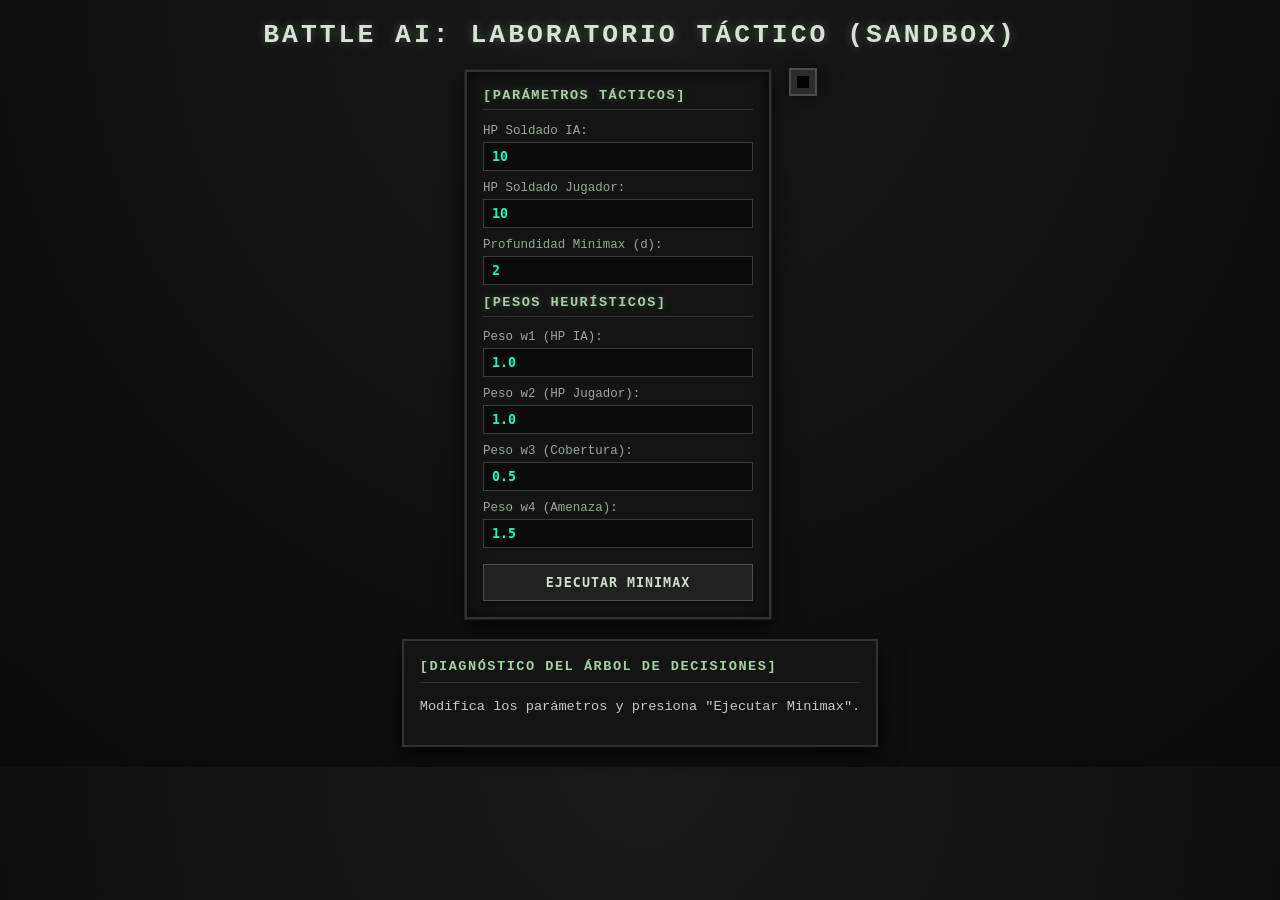
<file: Index.html>
<!DOCTYPE html>
<html lang="es">
<head>
    <meta charset="UTF-8">
    <meta name="viewport" content="width=device-width, initial-scale=1.0">
    <title>Gridlock Tactics: Trench Korps - Sandbox IA</title>
    <link rel="stylesheet" href="ui/style.css">
</head>
<body>
    <header>
        <h1>BATTLE AI: LABORATORIO TÁCTICO (SANDBOX)</h1>
    </header>
    
    <main class="contenedor-principal">
        <!-- Panel de Control para alterar estadísticas y pesos en vivo -->
        <aside class="panel-controles">
            <h3>[PARÁMETROS TÁCTICOS]</h3>
            <div class="grupo-control">
                <label>HP Soldado IA:</label>
                <input type="number" id="input-hp-ia" value="10" min="1" max="20">
            </div>
            <div class="grupo-control">
                <label>HP Soldado Jugador:</label>
                <input type="number" id="input-hp-jugador" value="10" min="1" max="20">
            </div>
            <div class="grupo-control">
                <label>Profundidad Minimax (d):</label>
                <input type="number" id="input-profundidad" value="2" min="1" max="4">
            </div>

            <h3>[PESOS HEURÍSTICOS]</h3>
            <div class="grupo-control">
                <label>Peso w1 (HP IA):</label>
                <input type="number" id="input-w1" value="1.0" step="0.1">
            </div>
            <div class="grupo-control">
                <label>Peso w2 (HP Jugador):</label>
                <input type="number" id="input-w2" value="1.0" step="0.1">
            </div>
            <div class="grupo-control">
                <label>Peso w3 (Cobertura):</label>
                <input type="number" id="input-w3" value="0.5" step="0.1">
            </div>
            <div class="grupo-control">
                <label>Peso w4 (Amenaza):</label>
                <input type="number" id="input-w4" value="1.5" step="0.1">
            </div>

            <button id="btn-calcular" class="btn-tactico">EJECUTAR MINIMAX</button>
        </aside>

        <!-- Tablero Visual -->
        <section>
            <div id="tablero-juego" class="contenedor-tablero"></div>
        </section>
    </main>

    <!-- Panel de Resultados del Minimax -->
    <section id="panel-metricas" class="panel-metricas">
        <h3>[DIAGNÓSTICO DEL ÁRBOL DE DECISIONES]</h3>
        <p>Modifica los parámetros y presiona "Ejecutar Minimax".</p>
    </section>

    <script type="module" src="main.js"></script>
</body>
</html>
</file>
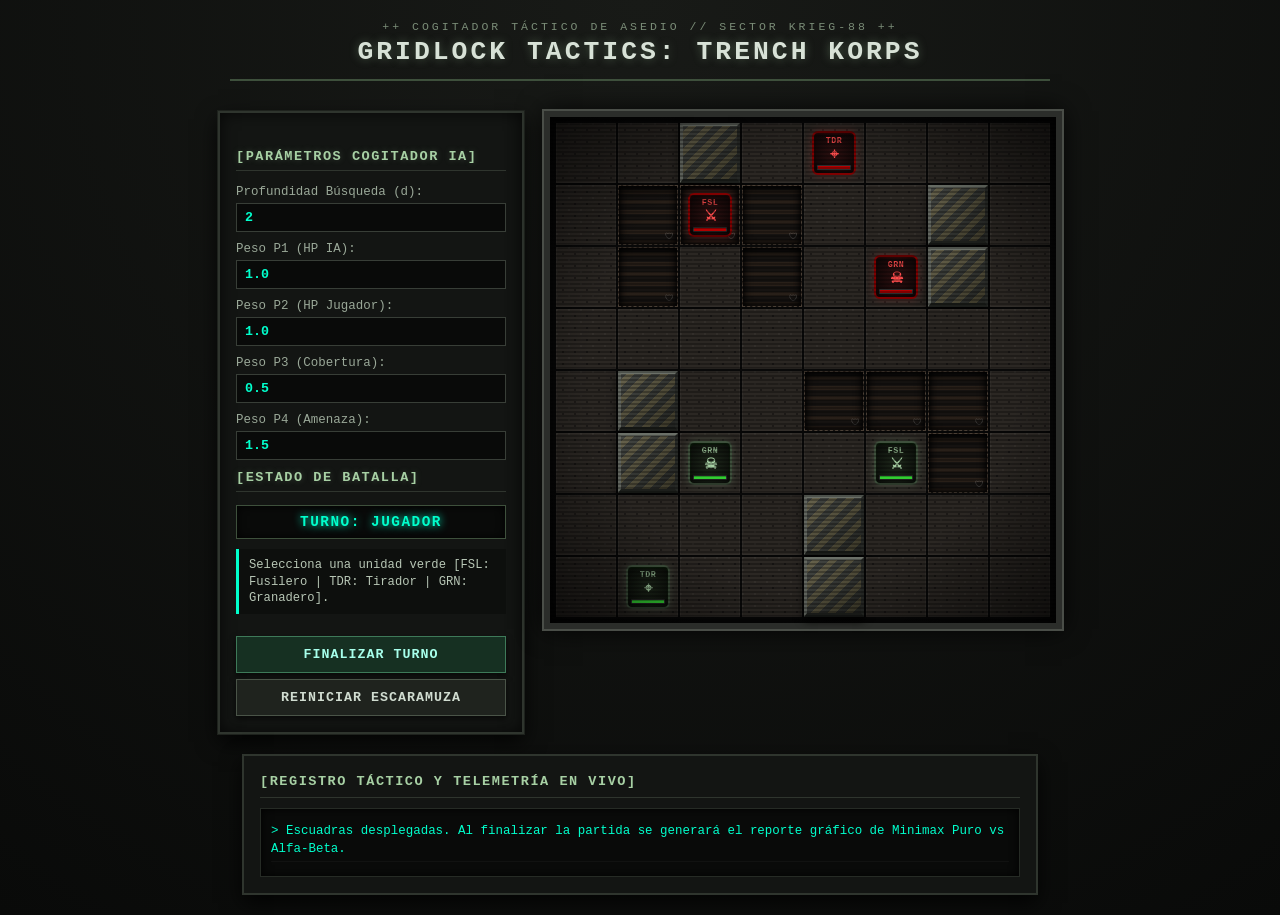
<file: index.html>
<!DOCTYPE html>
<html lang="es">
<head>
    <meta charset="UTF-8">
    <meta name="viewport" content="width=device-width, initial-scale=1.0">
    <title>Gridlock Tactics: Trench Korps</title>
    <link rel="stylesheet" href="ui/style.css">
</head>
<body>
    <header class="cabecera-imperial">
        <div class="subtitulo-imperio">++ COGITADOR TÁCTICO DE ASEDIO // SECTOR KRIEG-88 ++</div>
        <h1>GRIDLOCK TACTICS: TRENCH KORPS</h1>
    </header>
    
    <main class="contenedor-principal">
        <!-- Panel de Control de Partida y Parámetros IA -->
        <!-- Panel de Control de Partida y Parámetros IA -->
        <aside class="panel-controles">
            <!-- LOS PARÁMETROS BAJAN AQUÍ ABAJO -->
            <h3 style="margin-top: 20px;">[PARÁMETROS COGITADOR IA]</h3>
            <div class="grupo-control">
                <label>Profundidad Búsqueda (d):</label>
                <input type="number" id="input-profundidad" value="2" min="1" max="3">
            </div>
            <div class="grupo-control">
                <label>Peso P1 (HP IA):</label>
                <input type="number" id="input-p1" value="1.0" step="0.1">
            </div>
            <div class="grupo-control">
                <label>Peso P2 (HP Jugador):</label>
                <input type="number" id="input-p2" value="1.0" step="0.1">
            </div>
            <div class="grupo-control">
                <label>Peso P3 (Cobertura):</label>
                <input type="number" id="input-p3" value="0.5" step="0.1">
            </div>
            <div class="grupo-control">
                <label>Peso P4 (Amenaza):</label>
                <input type="number" id="input-p4" value="1.5" step="0.1">
            </div>
                        <h3>[ESTADO DE BATALLA]</h3>
                        <div class="visor-turno">
                <p id="indicador-turno">TURNO: JUGADOR</p>
            </div>
            <div class="visor-telemetria-unidad">
                <p id="info-unidad">Selecciona una unidad verde [FSL | TDR | GRN].</p>
            </div>
            
            <!-- LOS BOTONES SUBEN AQUÍ ARRIBA -->
            <button id="btn-fin-turno" class="btn-tactico btn-fin-turno">FINALIZAR TURNO</button>
            <button id="btn-reiniciar" class="btn-tactico">REINICIAR ESCARAMUZA</button>

        </aside>

        <!-- Tablero Táctico -->
        <section>
            <div id="tablero-juego" class="contenedor-tablero"></div>
        </section>
    </main>

    <!-- Panel de Telemetría y Registro Táctico en Vivo -->
    <section class="panel-metricas" style="width: 760px; max-width: 95vw;">
        <h3>[REGISTRO TÁCTICO Y TELEMETRÍA EN VIVO]</h3>
        <div id="log-combate" class="log-combate"></div>
    </section>

    <!-- Panel de Estadísticas y Gráfica Comparativa Post-Partida -->
    <section id="panel-postpartida" class="panel-postpartida" style="display: none;"></section>

    <script type="module" src="main.js"></script>
</body>
</html>
</file>
<file: ui/style.css>
/* =========================================================
   1. VARIABLES Y CONFIGURACIÓN GLOBAL (PALETA KRIEG 40K)
   ========================================================= */
:root {
    --fondo-oscuro: #0b0c0b;
    --panel-fondo: #131513;
    --panel-borde: #2f352e;
    --texto-terminal: #c8c8c8;
    --fosforo-verde: #00ffcc;
    --imperial-verde: #a7d0a4;
    --hostil-rojo: #ff4d4d;

    --espacio-grilla: 2px;
    --tamano-celda: 60px;
}

body {
    background-color: var(--fondo-oscuro);
    background-image: radial-gradient(circle at top, #181a17 0%, #090a09 100%);
    color: var(--texto-terminal);
    font-family: 'Courier New', Courier, monospace;
    display: flex;
    flex-direction: column;
    align-items: center;
    margin: 0;
    padding: 20px;
}

/* =========================================================
   2. CABECERA IMPERIAL Y ESTRUCTURA PRINCIPAL
   ========================================================= */
.cabecera-imperial {
    text-align: center;
    border-bottom: 2px solid #3e503c;
    padding-bottom: 12px;
    margin-bottom: 10px;
    width: 100%;
    max-width: 820px;
}

.subtitulo-imperio {
    font-size: 0.72rem;
    letter-spacing: 3px;
    color: #7a8c77;
    margin-bottom: 4px;
}

h1 {
    font-size: 1.65rem;
    letter-spacing: 3px;
    margin: 0;
    color: #d8e2d7;
    text-shadow: 0 0 10px rgba(167, 208, 164, 0.35);
}

.contenedor-principal {
    display: flex;
    gap: 20px;
    align-items: flex-start;
    margin-top: 20px;
}

/* =========================================================
   3. PANEL LATERAL (CONSOLA DE MANDO Y COGITADOR IA)
   ========================================================= */
.panel-controles {
    background-color: var(--panel-fondo);
    border: 2px solid var(--panel-borde);
    outline: 1px solid #1e221d;
    box-shadow: 0 8px 20px rgba(0, 0, 0, 0.8), inset 0 0 15px rgba(0, 0, 0, 0.7);
    padding: 16px;
    width: 270px;
}

.panel-controles h3 {
    margin-top: 0;
    font-size: 0.85rem;
    letter-spacing: 1.5px;
    color: var(--imperial-verde);
    border-bottom: 1px solid var(--panel-borde);
    padding-bottom: 6px;
    text-shadow: 0 0 6px rgba(167, 208, 164, 0.25);
}

.visor-turno {
    background-color: #090a09;
    border: 1px solid #3e503c;
    padding: 8px;
    text-align: center;
    margin-bottom: 10px;
    box-shadow: inset 0 0 8px rgba(0, 0, 0, 0.9);
}

.visor-turno p {
    margin: 0;
    font-weight: bold;
    letter-spacing: 1.5px;
    font-size: 0.9rem;
    text-shadow: 0 0 8px currentColor;
}

.visor-telemetria-unidad {
    background-color: #0d0f0d;
    border-left: 3px solid var(--fosforo-verde);
    padding: 8px 10px;
    margin-bottom: 12px;
    min-height: 44px;
    display: flex;
    align-items: center;
}

.visor-telemetria-unidad p {
    margin: 0;
    font-size: 0.76rem;
    line-height: 1.35;
    color: #b8c7b6;
}

.grupo-control {
    margin-bottom: 10px;
    display: flex;
    flex-direction: column;
    gap: 4px;
    font-size: 0.78rem;
    color: #9aa898;
}

.grupo-control input {
    background-color: #090a09;
    border: 1px solid #383e37;
    color: var(--fosforo-verde);
    padding: 6px 8px;
    font-family: monospace;
    font-weight: bold;
    transition: border-color 0.2s, box-shadow 0.2s;
}

.grupo-control input:focus {
    outline: none;
    border-color: var(--fosforo-verde);
    box-shadow: 0 0 8px rgba(0, 255, 204, 0.25);
}

.btn-tactico {
    width: 100%;
    background-color: #1f231e;
    color: #d0dcd0;
    border: 1px solid #4a5448;
    padding: 10px;
    cursor: pointer;
    font-family: monospace;
    font-weight: bold;
    letter-spacing: 1px;
    margin-top: 6px;
    text-transform: uppercase;
    transition: all 0.2s;
    box-shadow: 0 3px 6px rgba(0, 0, 0, 0.6);
}

.btn-tactico:hover {
    background-color: #2e352d;
    border-color: var(--fosforo-verde);
    color: var(--fosforo-verde);
    box-shadow: 0 0 10px rgba(0, 255, 204, 0.2);
}

.btn-fin-turno {
    background-color: #163022;
    border-color: #3e7a59;
    color: #a7ffeb;
    margin-top: 10px;
}

.btn-fin-turno:hover {
    background-color: #214a34;
    border-color: #4dff4d;
    color: #ffffff;
    box-shadow: 0 0 12px rgba(77, 255, 77, 0.3);
}

/* =========================================================
   4. TABLERO TÁCTICO Y TERRENOS DE ASEDIO
   ========================================================= */
.contenedor-tablero {
    position: relative;
    display: grid;
    gap: var(--espacio-grilla);
    background-color: #090909;
    border: 6px solid #2b2d2a;
    outline: 2px solid #4a4e48;
    box-shadow: 
        0 0 25px rgba(0, 0, 0, 0.9),
        inset 0 0 18px rgba(0, 0, 0, 0.95);
    padding: 6px;
}

/* Capa CRT / Líneas de escaneo táctico */
.contenedor-tablero::after {
    content: "";
    position: absolute;
    inset: 0;
    background: 
        linear-gradient(rgba(18, 16, 16, 0) 50%, rgba(0, 0, 0, 0.28) 50%),
        radial-gradient(circle, transparent 60%, rgba(0, 0, 0, 0.65) 100%);
    background-size: 100% 4px, 100% 100%;
    pointer-events: none;
    z-index: 10;
}

.casilla {
    position: relative;
    width: var(--tamano-celda);
    height: var(--tamano-celda);
    display: flex;
    justify-content: center;
    align-items: center;
    font-size: 0.8rem;
    user-select: none;
    cursor: pointer;
    box-sizing: border-box;
    border: 1px solid rgba(255, 255, 255, 0.03);
    transition: transform 0.1s, box-shadow 0.15s;
}

/* Tierra de nadie: ceniza y barro de asedio */
.casilla-libre {
    background-color: #2b2723;
    background-image: 
        radial-gradient(rgba(0, 0, 0, 0.35) 1px, transparent 0),
        radial-gradient(rgba(255, 255, 255, 0.03) 1px, transparent 0);
    background-size: 12px 12px;
    background-position: 0 0, 6px 6px;
}

/* Trinchera excavada con tablones de madera y cobertura (-2 Daño) */
.casilla-trinchera { 
    background-color: #161311;
    background-image: 
        repeating-linear-gradient(
            0deg,
            rgba(62, 47, 34, 0.45) 0px,
            rgba(62, 47, 34, 0.45) 4px,
            transparent 4px,
            transparent 10px
        );
    box-shadow: 
        inset 0 4px 10px rgba(0, 0, 0, 0.95),
        inset 0 -2px 6px rgba(0, 0, 0, 0.85);
    border: 1px dashed #4a3f35;
}

.casilla-trinchera::before {
    content: "🛡";
    position: absolute;
    bottom: 2px;
    right: 3px;
    font-size: 0.55rem;
    opacity: 0.35;
    pointer-events: none;
}

/* Muro de Hormigón Armado / Búnker (Bloquea paso y Línea de Visión) */
.casilla-obstaculo { 
    background-color: #464944;
    background-image: 
        linear-gradient(135deg, rgba(255, 255, 255, 0.08) 0%, rgba(0, 0, 0, 0.35) 100%),
        repeating-linear-gradient(
            -45deg,
            rgba(0, 0, 0, 0.25) 0px,
            rgba(0, 0, 0, 0.25) 6px,
            rgba(212, 160, 23, 0.14) 6px,
            rgba(212, 160, 23, 0.14) 12px
        );
    border-top: 3px solid #6b7068;
    border-left: 3px solid #62665f;
    border-right: 3px solid #262825;
    border-bottom: 4px solid #1c1e1b;
    box-shadow: 0 4px 8px rgba(0, 0, 0, 0.85);
    cursor: not-allowed;
}

/* =========================================================
   5. RESALTADOS TÁCTICOS Y LÍNEA DE VISIÓN (BRESENHAM / BFS)
   ========================================================= */
.casilla-seleccionada {
    outline: 2px solid var(--fosforo-verde);
    outline-offset: -3px;
}

.casilla-movimiento {
    box-shadow: inset 0 0 12px rgba(0, 255, 136, 0.65);
    border: 1px solid #00ff88;
}

.casilla-movimiento:hover {
    background-color: rgba(0, 255, 136, 0.25);
}

.casilla-ataque {
    box-shadow: inset 0 0 14px rgba(255, 50, 50, 0.85);
    border: 1px solid #ff3333;
}

.casilla-ataque:hover {
    background-color: rgba(255, 50, 50, 0.3);
}

.mira-despejada {
    background-color: rgba(255, 204, 0, 0.25) !important;
    outline: 1px dashed #ffcc00;
}

.mira-bloqueada {
    background-color: rgba(255, 40, 40, 0.45) !important;
    outline: 2px solid #ff2828;
}

@keyframes destelloDisparo {
    0%   { background-color: #ffffff; transform: scale(1.08); }
    50%  { background-color: #ff4444; }
    100% { transform: scale(1); }
}

.efecto-impacto {
    animation: destelloDisparo 0.35s ease-out;
}

/* =========================================================
   6. FICHAS DE UNIDADES (ESTÉTICA DEATH KORPS OF KRIEG)
   ========================================================= */
.unidad-ficha {
    width: 44px;
    height: 44px;
    border-radius: 6px;
    display: flex;
    flex-direction: column;
    justify-content: space-between;
    align-items: center;
    font-size: 0.65rem;
    font-weight: bold;
    box-sizing: border-box;
    padding: 3px 2px;
    text-transform: uppercase;
    font-family: 'Cinzel', monospace;
    box-shadow: 0 4px 6px rgba(0, 0, 0, 0.8), inset 0 1px 3px rgba(255, 255, 255, 0.2);
    position: relative;
    border: 2px solid;
    background: radial-gradient(circle, #1a1a1a 0%, #0d0d0d 100%);
    transition: transform 0.15s, box-shadow 0.15s;
    z-index: 2;
}

.unidad-ia {
    border-color: #800000;
    color: var(--hostil-rojo);
    background: radial-gradient(circle, #2d1010 0%, #0a0404 100%);
    box-shadow: 0 0 8px rgba(255, 77, 77, 0.25), inset 0 1px 2px rgba(255, 0, 0, 0.1);
}

.unidad-jugador {
    border-color: #3e503c;
    color: var(--imperial-verde);
    background: radial-gradient(circle, #1e281b 0%, #080a07 100%);
    box-shadow: 0 0 8px rgba(167, 208, 164, 0.25), inset 0 1px 2px rgba(0, 255, 0, 0.1);
}

.casilla-seleccionada .unidad-ficha {
    transform: scale(1.1);
    box-shadow: 0 0 14px var(--texto-terminal), inset 0 1px 4px rgba(255, 255, 255, 0.4);
    animation: pulsarSeleccion 1.5s infinite alternate;
}

@keyframes pulsarSeleccion {
    0%   { border-color: var(--fosforo-verde); box-shadow: 0 0 8px rgba(0, 255, 204, 0.4); }
    100% { border-color: #008866; box-shadow: 0 0 16px rgba(0, 255, 204, 0.7); }
}

.unidad-clase-nombre {
    font-size: 0.52rem;
    letter-spacing: 0.5px;
    opacity: 0.85;
}

.unidad-simbolo {
    font-size: 0.95rem;
    line-height: 1;
    margin-top: 2px;
    font-weight: 900;
}

.hud-vida {
    width: 90%;
    height: 3px;
    background-color: #222;
    border-radius: 1px;
    overflow: hidden;
    margin-top: 1px;
    border: 0.5px solid rgba(255, 255, 255, 0.05);
}

.hud-vida-barra {
    height: 100%;
    background-color: #32cd32;
    transition: width 0.3s ease-out;
}

.unidad-ia .hud-vida-barra {
    background-color: #b30000;
}

/* =========================================================
   7. TELEMETRÍA EN VIVO Y REPORTE GRÁFICO POST-PARTIDA
   ========================================================= */
.panel-metricas {
    margin-top: 20px;
    padding: 16px;
    background-color: var(--panel-fondo);
    border: 2px solid var(--panel-borde);
    box-shadow: 0 8px 20px rgba(0, 0, 0, 0.8);
    font-size: 0.85rem;
    line-height: 1.4;
}

.panel-metricas h3 {
    margin: 0 0 10px 0;
    color: var(--imperial-verde);
    border-bottom: 1px solid var(--panel-borde);
    padding-bottom: 6px;
    letter-spacing: 1.5px;
    font-size: 0.85rem;
}

.log-combate {
    max-height: 150px;
    overflow-y: auto;
    background: #090a09;
    border: 1px solid #262b25;
    padding: 10px;
    margin-top: 8px;
    font-size: 0.78rem;
    box-shadow: inset 0 0 10px rgba(0, 0, 0, 0.9);
}

.log-combate::-webkit-scrollbar {
    width: 6px;
}

.log-combate::-webkit-scrollbar-track {
    background: #090a09;
}

.log-combate::-webkit-scrollbar-thumb {
    background: #2f352e;
}

.log-combate p {
    margin: 4px 0;
    border-bottom: 1px solid rgba(255, 255, 255, 0.03);
    padding-bottom: 3px;
}

.panel-postpartida {
    margin-top: 20px;
    padding: 20px;
    background-color: var(--panel-fondo);
    border: 2px solid var(--fosforo-verde);
    box-shadow: 0 0 25px rgba(0, 255, 204, 0.15);
    width: 760px;
    max-width: 95vw;
}

.resumen-kpi {
    display: grid;
    grid-template-columns: repeat(3, 1fr);
    gap: 12px;
    margin-top: 12px;
}

.kpi-card {
    background-color: #090a09;
    border: 1px solid var(--panel-borde);
    padding: 12px;
    display: flex;
    flex-direction: column;
    gap: 4px;
}

.kpi-card span {
    font-size: 0.72rem;
    color: #889686;
}

.kpi-card strong {
    font-size: 1.35rem;
}

.kpi-card small {
    font-size: 0.72rem;
    color: #bbb;
}

/* =========================================================
   8. DISEÑO RESPONSIVE Y ADAPTACIÓN MÓVIL
   ========================================================= */

@media (max-width: 900px) {
    .contenedor-principal {
        flex-direction: column;
        align-items: center;
        width: 100%;
    }

    .panel-controles {
        width: 100%;
        max-width: 520px;
        box-sizing: border-box;
    }

    .panel-metricas,
    .panel-postpartida {
        width: 100% !important;
        max-width: 520px !important;
        box-sizing: border-box;
    }

    .cabecera-imperial {
        max-width: 100%;
    }
}

/* Permitir que el tablero escale dinámicamente en pantallas pequeñas si fuera necesario */
@media (max-width: 600px) {
    :root {
        --tamano-celda: 45px; /* Achica un poco las celdas en móviles para que quepa el 8x8 */
    }

    .unidad-ficha {
        width: 36px;
        height: 36px;
        font-size: 0.55rem;
    }

    .unidad-simbolo {
        font-size: 0.75rem;
    }
}
</file>
